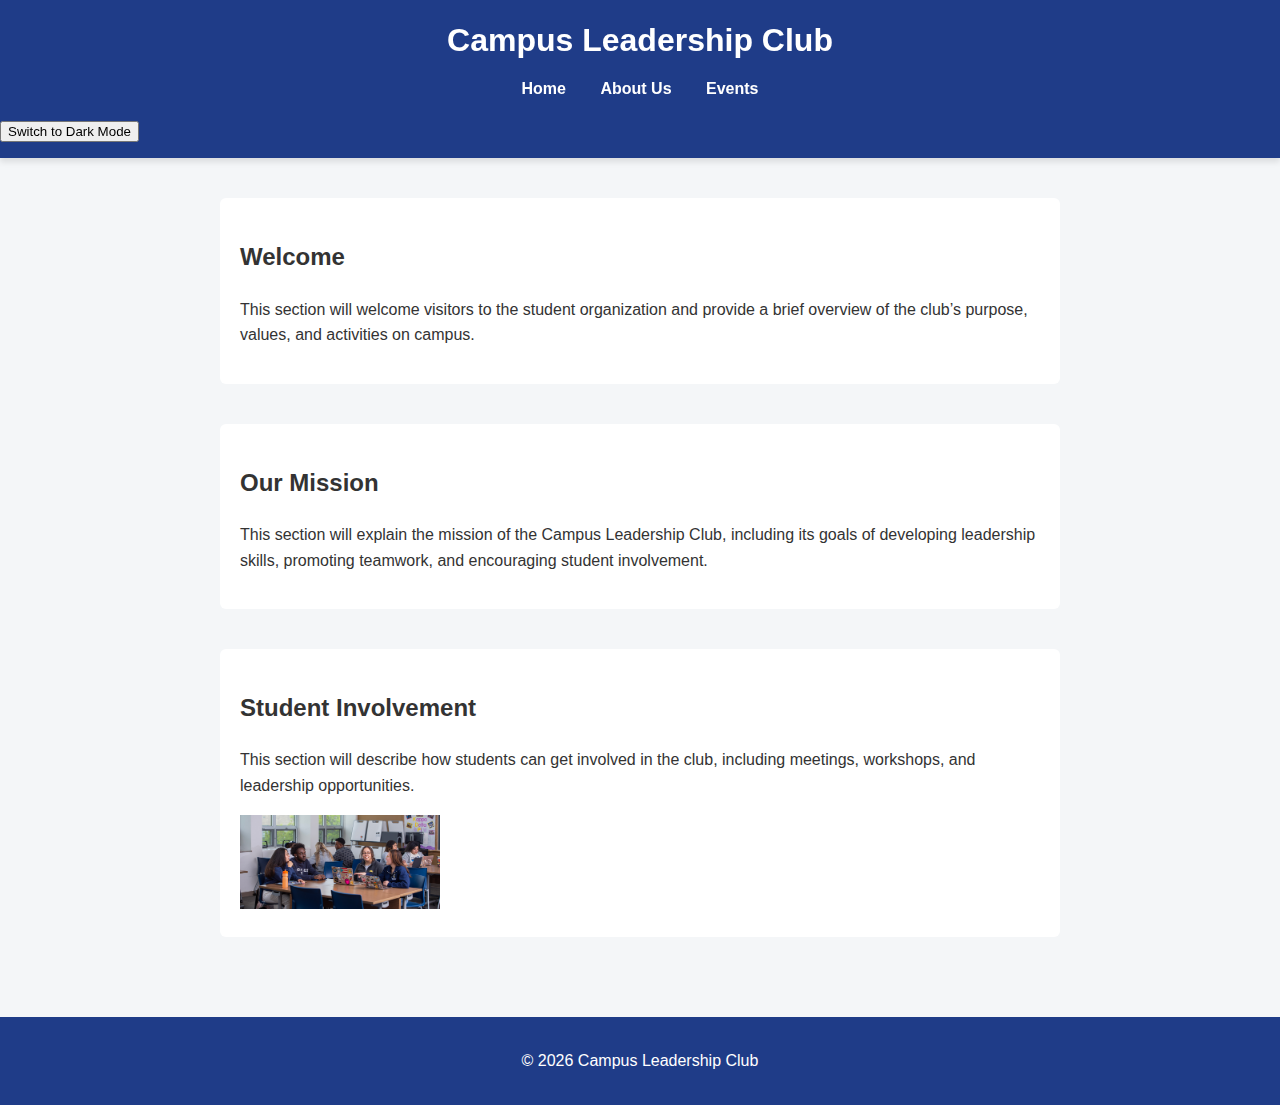
<file: index.html>
<!DOCTYPE html>
<html lang="en">
<head>
  <meta charset="UTF-8">
  <title>Campus Leadership Club</title>
  <link rel="stylesheet" href="style.css">
</head>

<body>
  <header>
    <h1>Campus Leadership Club</h1>
    <nav>
      <ul>
        <li><a href="index.html">Home</a></li>
        <li><a href="about.html">About Us</a></li>
        <li><a href="events.html">Events</a></li>
      </ul>
    </nav>
    <button id="theme-toggle">Switch to Dark Mode</button>
  </header>

  <main>
    <section>
      <h2>Welcome</h2>
      <p>
        This section will welcome visitors to the student organization and provide
        a brief overview of the club’s purpose, values, and activities on campus.
      </p>
    </section>

    <section>
      <h2>Our Mission</h2>
      <p>
        This section will explain the mission of the Campus Leadership Club,
        including its goals of developing leadership skills, promoting teamwork,
        and encouraging student involvement.
      </p>
    </section>

    <section>
      <h2>Student Involvement</h2>
      <p>
        This section will describe how students can get involved in the club,
        including meetings, workshops, and leadership opportunities.
      </p>

      <img src="images/student.jpg" alt="Students collaborating at a campus event" width="200">
    </section>
  </main>

  <footer>
    <p>&copy; 2026 Campus Leadership Club</p>
  </footer>

  <script src="script.js"></script>
</body>
</html>
</file>
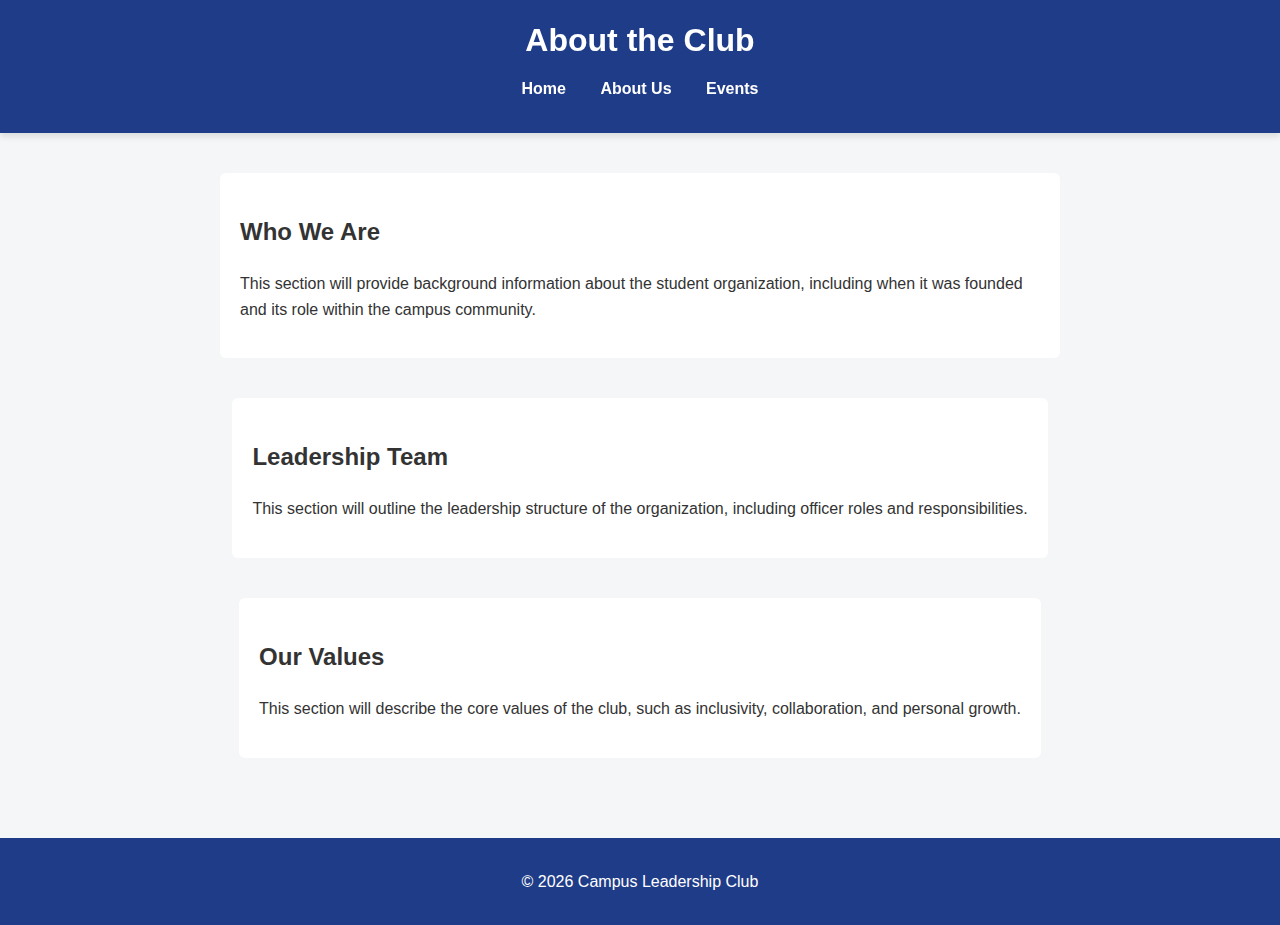
<file: about.html>
<!DOCTYPE html>
<html lang="en">
<head>
  <meta charset="UTF-8">
  <title>About Us | Campus Leadership Club</title>
  <link rel="stylesheet" href="style.css">
</head>

<body>
  <header>
    <h1>About the Club</h1>
    <nav>
      <ul>
        <li><a href="index.html">Home</a></li>
        <li><a href="about.html">About Us</a></li>
        <li><a href="events.html">Events</a></li>
      </ul>
    </nav>
  </header>

  <main>
    <section>
      <h2>Who We Are</h2>
      <p>
        This section will provide background information about the student
        organization, including when it was founded and its role within the campus
        community.
      </p>
    </section>

    <section>
      <h2>Leadership Team</h2>
      <p>
        This section will outline the leadership structure of the organization,
        including officer roles and responsibilities.
      </p>
    </section>

    <section>
      <h2>Our Values</h2>
      <p>
        This section will describe the core values of the club, such as inclusivity,
        collaboration, and personal growth.
      </p>
    </section>
  </main>

  <footer>
    <p>&copy; 2026 Campus Leadership Club</p>
  </footer>
  <script src="script.js"></script>
</body>
</html>
</file>
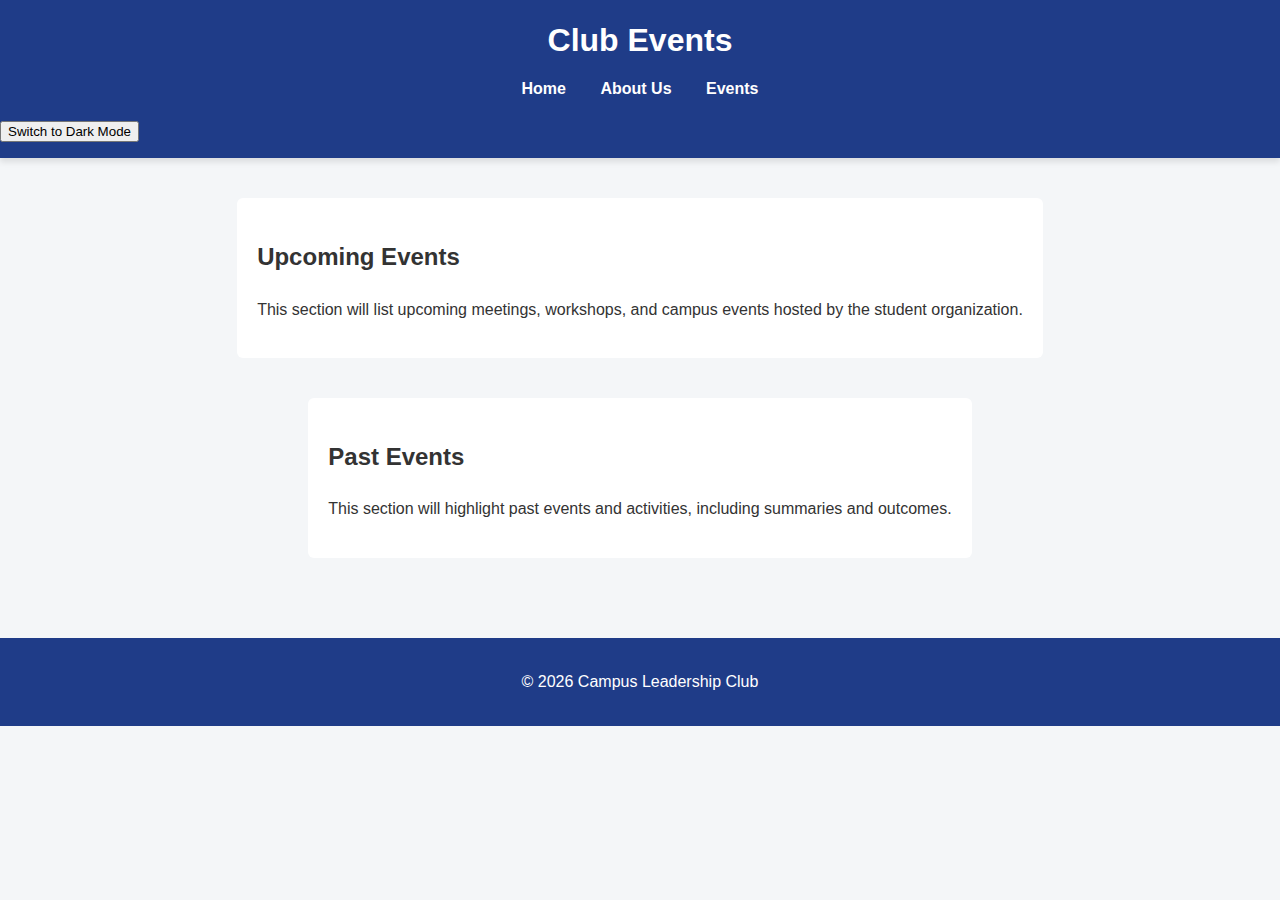
<file: events.html>
<!DOCTYPE html>
<html lang="en">
<head>
  <meta charset="UTF-8">
  <title>Events | Campus Leadership Club</title>
  <link rel="stylesheet" href="style.css">
</head>

<body>
  <header>
    <h1>Club Events</h1>
    <nav>
      <ul>
        <li><a href="index.html">Home</a></li>
        <li><a href="about.html">About Us</a></li>
        <li><a href="events.html">Events</a></li>
      </ul>
    </nav>
    <button id="theme-toggle">Switch to Dark Mode</button>
  </header>

  <main>
    <section>
      <h2>Upcoming Events</h2>
      <p>
        This section will list upcoming meetings, workshops, and campus events
        hosted by the student organization.
      </p>
    </section>

    <section>
      <h2>Past Events</h2>
      <p>
        This section will highlight past events and activities, including summaries
        and outcomes.
      </p>
    </section>
  </main>

  <footer>
    <p>&copy; 2026 Campus Leadership Club</p>
  </footer>

  <script src="script.js"></script>
</body>
</html>
</file>
<file: style.css>
body {
    font-family: Arial, sans-serif;
    line-height: 1.6;
    margin: 0;
    background-color: #f4f6f8;
    color: #333;
}

header {
    background-color: #1f3c88;
    color: white;
    padding: 15px 0;
    position: sticky;
    top: 0;
    z-index: 1000;
    box-shadow: 0 4px 6px rgba(0, 0, 0, 0.1);
}

header h1 {
    text-align: center;
    margin: 0;
}

nav ul {
    list-style: none;
    padding: 0;
    text-align: center;
    margin-top: 10px;
}

nav ul li {
    display: inline;
    margin: 0 15px;
}

nav ul li a {
    text-decoration: none;
    color: white;
    font-weight: bold;
}

nav ul li a:hover {
    color: #ffd166;
}

main {
    display: flex;
    flex-direction: column;
    align-items: center;
    padding: 40px 20px;
}

section {
    max-width: 800px;
    margin-bottom: 40px;
    background-color: white;
    padding: 20px;
    border-radius: 6px;
}

footer {
    background-color: #1f3c88;
    color: white;
    text-align: center;
    padding: 15px;
}
</file>
